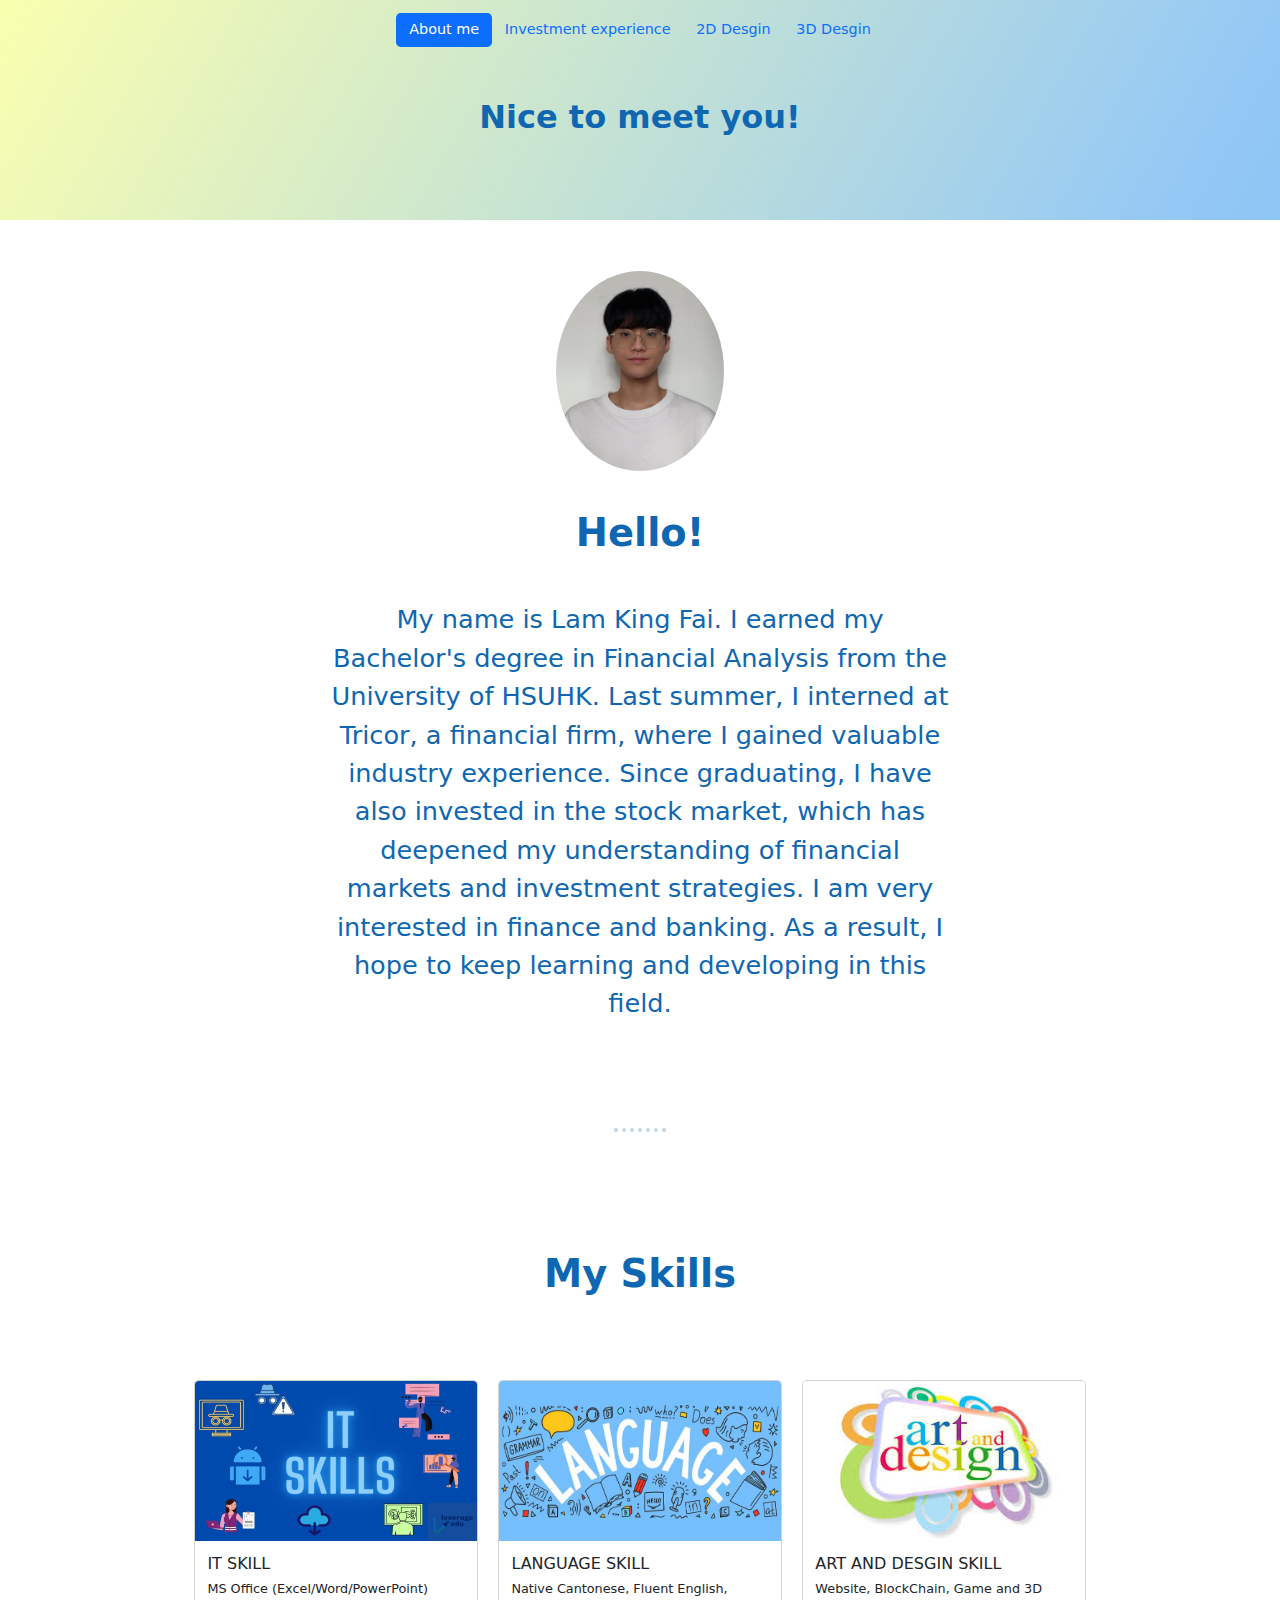
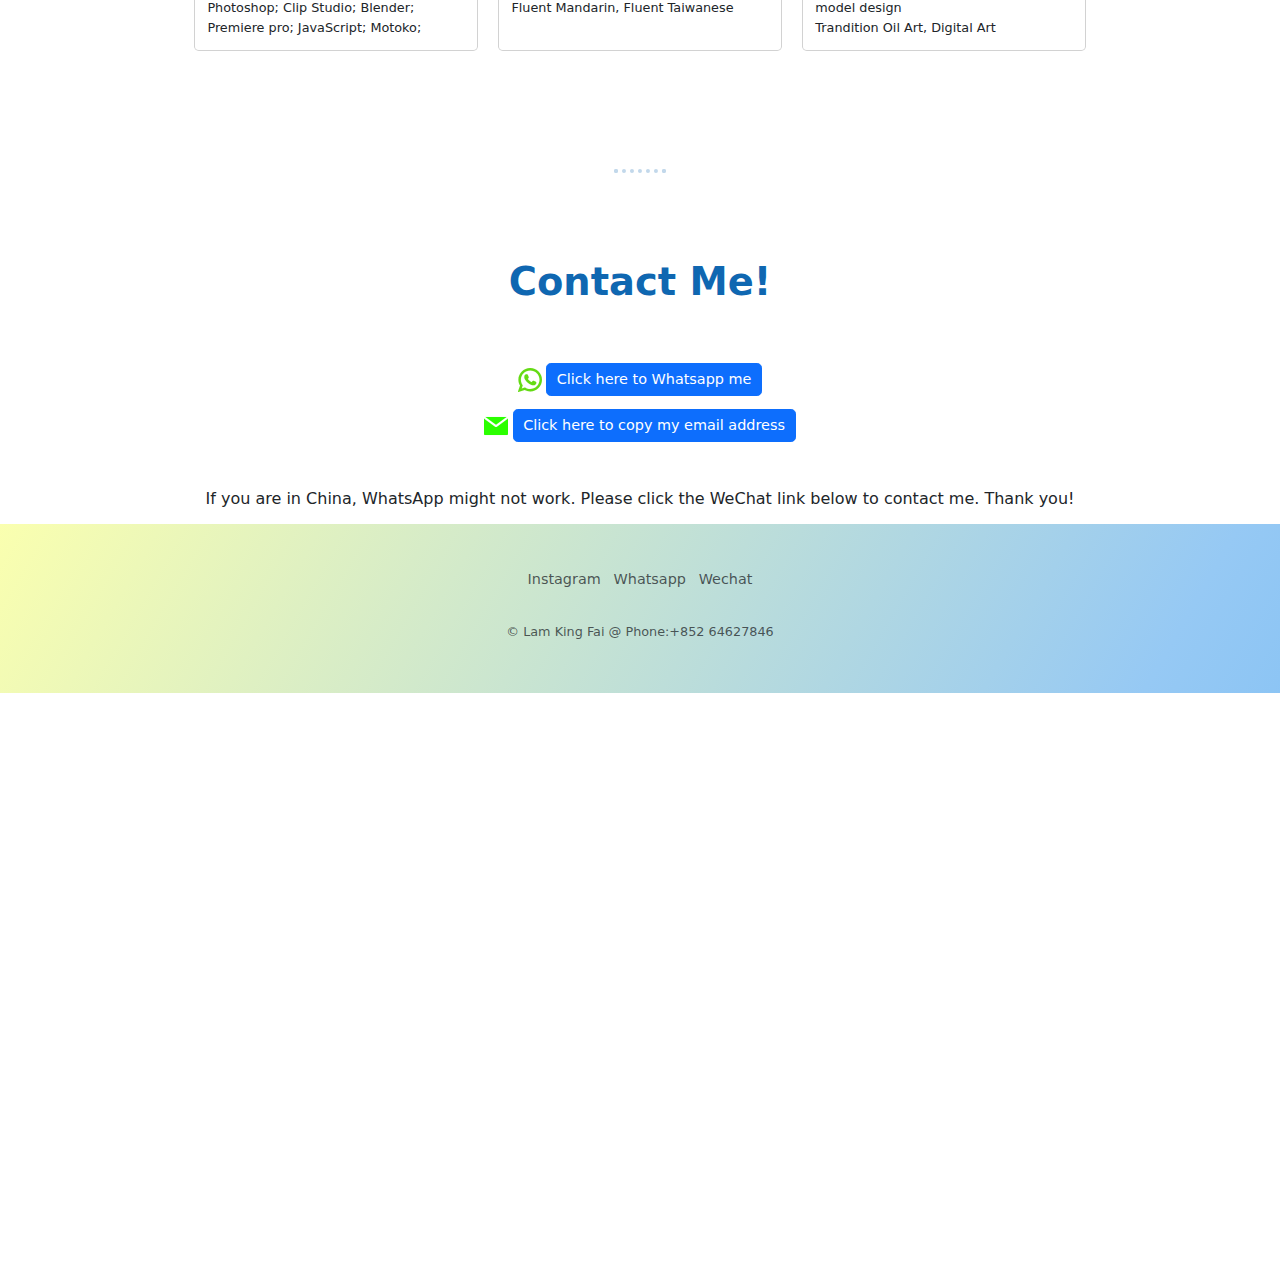
<file: index.html>
<!DOCTYPE html>
<html lang="en">
<head>
    <meta charset="UTF-8">
    <meta name="viewport" content="width=device-width, initial-scale=1.0">
    <title>SUN</title>
    <link href="https://cdn.jsdelivr.net/npm/bootstrap@5.3.3/dist/css/bootstrap.min.css" rel="stylesheet" integrity="sha384-QWTKZyjpPEjISv5WaRU9OFeRpok6YctnYmDr5pNlyT2bRjXh0JMhjY6hW+ALEwIH" crossorigin="anonymous">
    <link
        rel="stylesheet"
        href="./style.css"
    />
    <style>
        #bodytitle{
            color: #0F67B1 !important;
        }
        #bodytext{
            color: #0F67B1 !important;
        }
        hr {
        border: dotted #0F67B1 6px;
        border-bottom: none;
        width: 4%;
        margin: 100px auto;
        }
        .nav-item{
            font-size: large;
        }
        @media (min-width: 992px) {
            body{
                zoom:0.8;
            }
         }
         .h-100>img{
            height:200px;
         }
         #popup {
        display: none;
        position: fixed;
        top: 50%;
        left: 50%;
        transform: translate(-50%, -50%);
        background-color: #96C9F4;
        color: #0F67B1;
        padding: 20px 50px;
        border-radius: 50px;
        font-size: x-large;
    }
    #popup.fade-in {
      display: block;
      animation: fadeIn 0.5s;
    }
    #popup.fade-out {
      display: block;
      animation: fadeOut 1s forwards;
    }
    @keyframes fadeIn {
      from { opacity: 0; }
      to { opacity: 1; }
    }
    @keyframes fadeOut {
      from { opacity: 1; }
      to { opacity: 0; }
    }
    @media (max-width: 576px) {
      #popup {
        display: none;
        position: fixed;
        top: 50%;
        left: 50%;
        transform: translate(-50%, -50%);
        background-color: #96C9F4;
        color: #0F67B1;
        padding: 15px 20px;
        border-radius: 50px;
        font-size: large;
    }
  }
    </style>
</head>
<body>
    <section id="title" class="gradient-background">
      <header class="d-flex justify-content-center py-3 ">
        <ul class="nav nav-pills">
          <li class="nav-item"><a href="./index.html" class="nav-link active" aria-current="page">About me</a></li>
          <li class="nav-item"><a href="./components/1dart.html" class="nav-link">Investment experience</a></li>
          <li class="nav-item"><a href="./components/2dart.html" class="nav-link">2D Desgin</a></li>
          <li class="nav-item"><a href="./components/3dart.html" class="nav-link">3D Desgin</a></li>
        </ul>
      </header>
      
            <div class="col-md-6 p-lg-5 mx-auto text-center ">
              <h1 class="title--nicetoMeetyou fw-bold pb-5 " style="color:#0F67B1 !important">Nice to meet you!</h1>
              <!-- <h3 class="fw-normal text-muted  pb-5" style="color:#0F67B1 !important"></h3> -->
              </div>
            </div>
            <div class="product-device shadow-sm d-none d-md-block"></div>
            <div class="product-device product-device-2 shadow-sm d-none d-md-block"></div>
          </div>
    </section>


    <section class="sction__scrolling section" id="personal-introduction">
        <div class="px-4 text-center mt-5 py-3" id="personalphoto">
            <img class="d-block mx-auto mb-5" src="./ImageAndVideo/448855915_3218596548272906_3334737311328212603_n.png" alt="sun photo" height="250" style="border-radius: 50%;">
            <h1 class="display-5 fw-bold text-body-emphasis pb-5" id="bodytitle">Hello!</h1>
            <div class="col-lg-6 mx-auto">
              <p class="lead fs-2" id="bodytext">My name is Lam King Fai. I earned my Bachelor's degree in Financial Analysis from the University of HSUHK. 
                Last summer, I interned at Tricor, a financial firm, where I gained valuable industry experience. Since graduating, I have also invested in the stock market, which has deepened my understanding of financial markets and investment strategies. 
                I am very interested in finance and banking. As a result, I hope to keep learning and developing in this field.
                
              </p>              
            </div>
            </div>
          </div>
    </div>
    </section>

    <hr>

    <section class="sction__scrolling section" id="My-skills">
    <div class="container">
        <h1 class="display-5 fw-bold text-body-emphasis text-center py-5" style="color:#0F67B1 !important">My Skills</h1>
        <div class="row row-cols-1 row-cols-md-3 g-4 py-5">
            <div class="col">
              <div class="card h-100">
                <img src="./ImageAndVideo/IT-SKILLS.jpg" class="card-img-top" alt="MY IT SKILL">
                <div class="card-body">
                  <h5 class="card-title">IT SKILL</h5>
                  <p class="card-text">MS Office (Excel/Word/PowerPoint)<br/> Photoshop; Clip Studio; Blender; Premiere pro; JavaScript; Motoko;
                  </p>
                </div>
              </div>
            </div>
            <div class="col">
              <div class="card h-100">
                <img src="./ImageAndVideo/dil_1_OLHP_786x400.jpg" class="card-img-top" alt="MY LANGUAGE SKILL">
                <div class="card-body">
                  <h5 class="card-title">LANGUAGE SKILL</h5>
                  <p class="card-text">Native Cantonese, Fluent English, Fluent Mandarin, Fluent Taiwanese</p>
                </div>
              </div>
            </div>
            <div class="col">
              <div class="card h-100">
                <img src="./ImageAndVideo/images.jpg" class="card-img-top" alt="ART AND DESGIN SKILL">
                <div class="card-body">
                  <h5 class="card-title">ART AND DESGIN SKILL</h5>
                  <p class="card-text">Website, BlockChain, Game and 3D model design<br/>Trandition Oil Art, Digital Art</p>
                </div>
              </div>
            </div>
              </div>
            </div>
          </div>
    </div>
</section>

<hr>


<section class="sction__scrolling section" id="contactme">
<div class="container">
  <h1 class="display-5 fw-bold text-body-emphasis text-center py-2" style="color:#0F67B1 !important">Contact Me!</h1>
    <div class="Information position-relative p-5 text-center text-muted bg-bodyrounded-5 ">
    
      <svg fill="#64db14" height="30px" width="30px" version="1.1" id="Layer_1" xmlns="http://www.w3.org/2000/svg" xmlns:xlink="http://www.w3.org/1999/xlink" viewBox="0 0 308 308" xml:space="preserve" stroke="#64db14"><g id="SVGRepo_bgCarrier" stroke-width="0"></g><g id="SVGRepo_tracerCarrier" stroke-linecap="round" stroke-linejoin="round"></g><g id="SVGRepo_iconCarrier"> <g id="XMLID_468_"> <path id="XMLID_469_" d="M227.904,176.981c-0.6-0.288-23.054-11.345-27.044-12.781c-1.629-0.585-3.374-1.156-5.23-1.156 c-3.032,0-5.579,1.511-7.563,4.479c-2.243,3.334-9.033,11.271-11.131,13.642c-0.274,0.313-0.648,0.687-0.872,0.687 c-0.201,0-3.676-1.431-4.728-1.888c-24.087-10.463-42.37-35.624-44.877-39.867c-0.358-0.61-0.373-0.887-0.376-0.887 c0.088-0.323,0.898-1.135,1.316-1.554c1.223-1.21,2.548-2.805,3.83-4.348c0.607-0.731,1.215-1.463,1.812-2.153 c1.86-2.164,2.688-3.844,3.648-5.79l0.503-1.011c2.344-4.657,0.342-8.587-0.305-9.856c-0.531-1.062-10.012-23.944-11.02-26.348 c-2.424-5.801-5.627-8.502-10.078-8.502c-0.413,0,0,0-1.732,0.073c-2.109,0.089-13.594,1.601-18.672,4.802 c-5.385,3.395-14.495,14.217-14.495,33.249c0,17.129,10.87,33.302,15.537,39.453c0.116,0.155,0.329,0.47,0.638,0.922 c17.873,26.102,40.154,45.446,62.741,54.469c21.745,8.686,32.042,9.69,37.896,9.69c0.001,0,0.001,0,0.001,0 c2.46,0,4.429-0.193,6.166-0.364l1.102-0.105c7.512-0.666,24.02-9.22,27.775-19.655c2.958-8.219,3.738-17.199,1.77-20.458 C233.168,179.508,230.845,178.393,227.904,176.981z"></path> <path id="XMLID_470_" d="M156.734,0C73.318,0,5.454,67.354,5.454,150.143c0,26.777,7.166,52.988,20.741,75.928L0.212,302.716 c-0.484,1.429-0.124,3.009,0.933,4.085C1.908,307.58,2.943,308,4,308c0.405,0,0.813-0.061,1.211-0.188l79.92-25.396 c21.87,11.685,46.588,17.853,71.604,17.853C240.143,300.27,308,232.923,308,150.143C308,67.354,240.143,0,156.734,0z M156.734,268.994c-23.539,0-46.338-6.797-65.936-19.657c-0.659-0.433-1.424-0.655-2.194-0.655c-0.407,0-0.815,0.062-1.212,0.188 l-40.035,12.726l12.924-38.129c0.418-1.234,0.209-2.595-0.561-3.647c-14.924-20.392-22.813-44.485-22.813-69.677 c0-65.543,53.754-118.867,119.826-118.867c66.064,0,119.812,53.324,119.812,118.867 C276.546,215.678,222.799,268.994,156.734,268.994z"></path> </g> </g></svg>
        <a class="btn btn-primary my-2" href="https://wa.link/yxu74x" role="button" style="font-size: large;">Click here to Whatsapp me</a>
      <br/>
        <svg fill="#2bff00" height="30px" width="30px" version="1.1" id="Layer_1" xmlns="http://www.w3.org/2000/svg" xmlns:xlink="http://www.w3.org/1999/xlink" viewBox="0 0 330.001 330.001" xml:space="preserve" stroke="#2bff00"><g id="SVGRepo_bgCarrier" stroke-width="0"></g><g id="SVGRepo_tracerCarrier" stroke-linecap="round" stroke-linejoin="round"></g><g id="SVGRepo_iconCarrier"> <g id="XMLID_348_"> <path id="XMLID_350_" d="M173.871,177.097c-2.641,1.936-5.756,2.903-8.87,2.903c-3.116,0-6.23-0.967-8.871-2.903L30,84.602 L0.001,62.603L0,275.001c0.001,8.284,6.716,15,15,15L315.001,290c8.285,0,15-6.716,15-14.999V62.602l-30.001,22L173.871,177.097z"></path> <polygon id="XMLID_351_" points="165.001,146.4 310.087,40.001 19.911,40 "></polygon> </g> </g></svg>
        <div class="btn btn-primary my-2" role="button" style="font-size: large;" id="copyButton">Click here to copy my email address</div>
        <div id="popup">Email has been copied</div>
    </div>
        <p class="lead fs-5 text-center">
            If you are in China, WhatsApp might not work. Please click the WeChat link below to contact me. Thank you!
        </p>
</div>
    
</section>
    


    <section id="footer" class="gradient-background">
        <footer class="py-5">
            <ul class="nav justify-content-center pb-3 mb-3">
              <li class="nav-item"><a href="https://www.instagram.com/sun_22_k/?igsh=NW9xMTJtN3hhaXVn&utm_source=qr&fbclid=IwZXh0bgNhZW0CMTAAAR3TjIlPt1nD5VlKcuUVSpTwcm4wF7EwxXtc3PHHx2C3RjUjbzDjhfvfnWU_aem_9R0uwtkuWwayXegMBrgUjg" class="nav-link px-2 text-body-secondary">Instagram</a></li>
              <li class="nav-item"><a href="https://wa.link/yxu74x" class="nav-link px-2 text-body-secondary">Whatsapp</a></li>
              <li class="nav-item"><a href="./components/wechat.html" class="nav-link px-2 text-body-secondary">Wechat</a></li>
            </ul>
            <p class="text-center text-body-secondary">© Lam King Fai @ Phone:+852 64627846</p>
          </footer>
    </section>
    

    <script src="https://ajax.googleapis.com/ajax/libs/jquery/3.7.1/jquery.min.js"></script>
    <script src="https://cdn.jsdelivr.net/npm/bootstrap@5.3.3/dist/js/bootstrap.bundle.min.js" integrity="sha384-YvpcrYf0tY3lHB60NNkmXc5s9fDVZLESaAA55NDzOxhy9GkcIdslK1eN7N6jIeHz" crossorigin="anonymous"></script>
    <script src="index.js" charset="UTF-8"></script>
  </body>
</html>
</file>
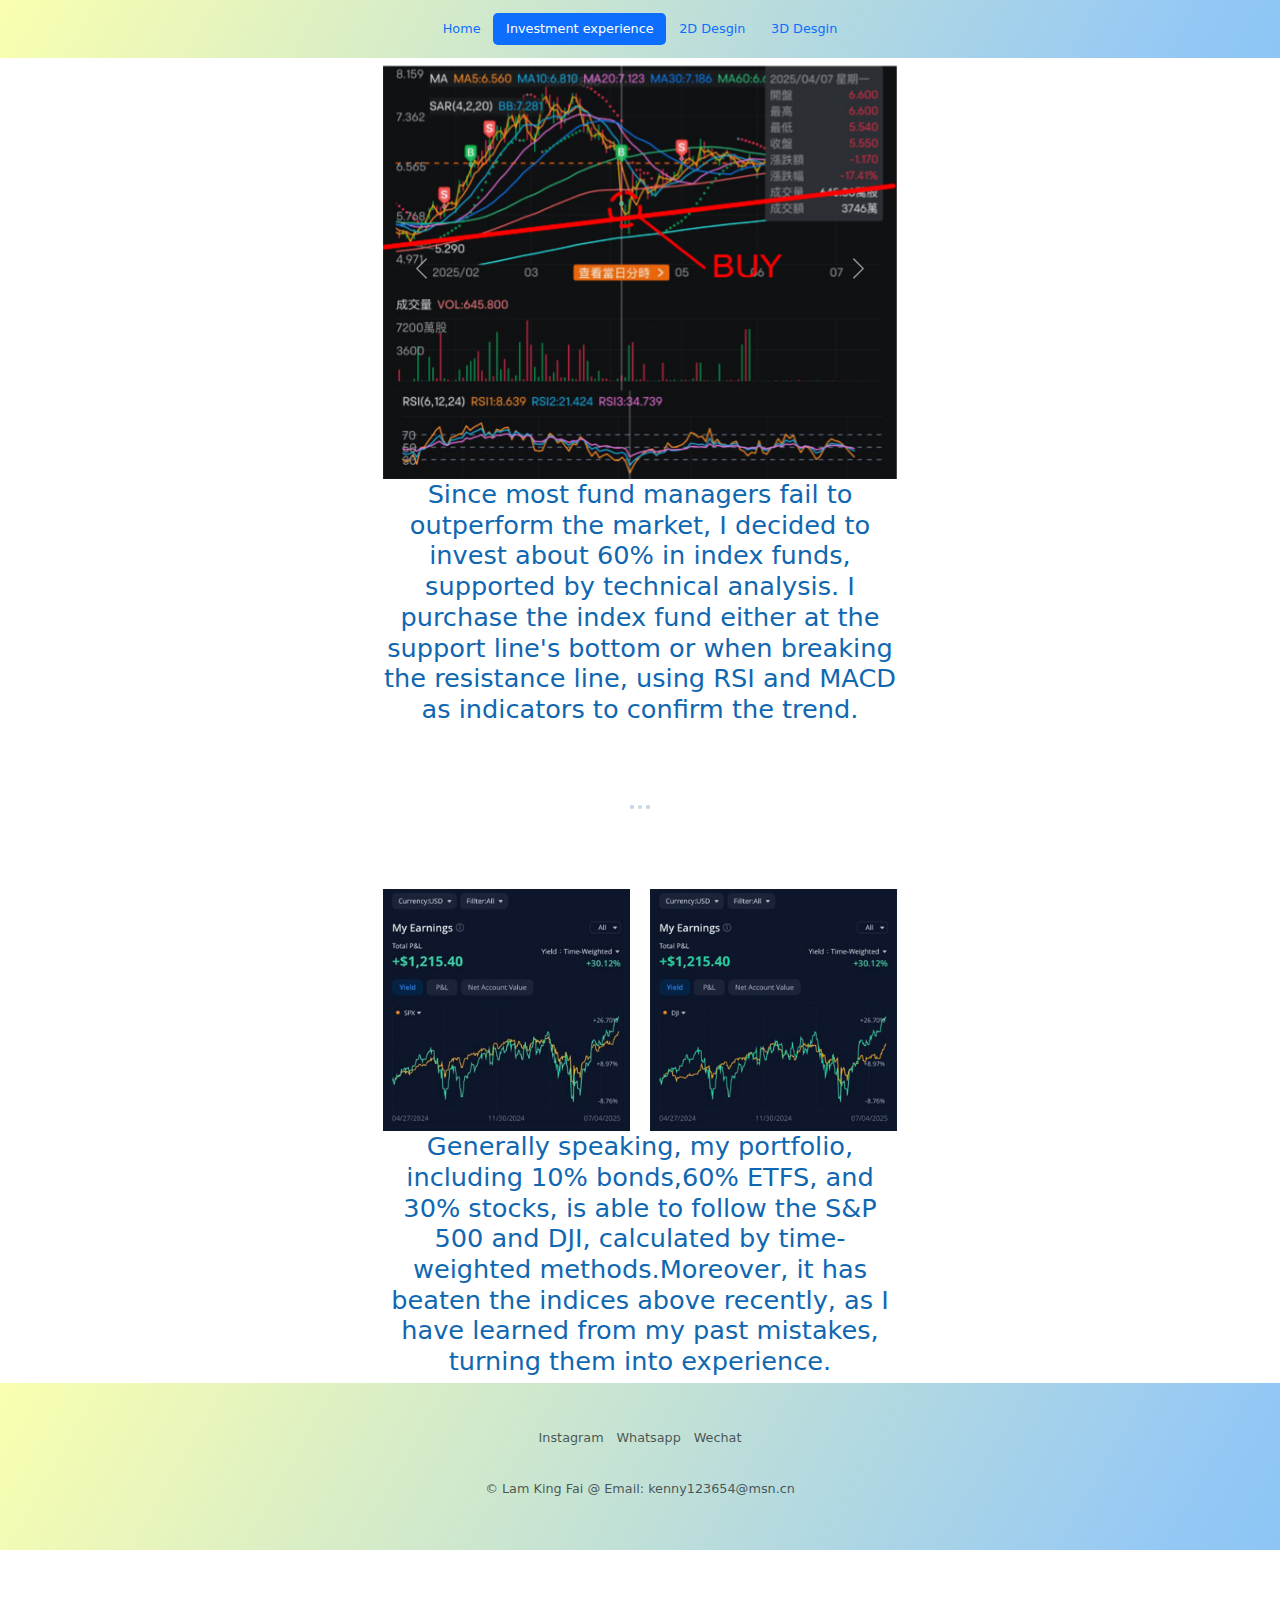
<file: components/1dart.html>
<!DOCTYPE html>
<html lang="en">
<head>
    <meta charset="UTF-8">
    <meta name="viewport" content="width=device-width, initial-scale=1.0">
    <title>3d Design</title>
    <link href="https://cdn.jsdelivr.net/npm/bootstrap@5.3.3/dist/css/bootstrap.min.css" rel="stylesheet" integrity="sha384-QWTKZyjpPEjISv5WaRU9OFeRpok6YctnYmDr5pNlyT2bRjXh0JMhjY6hW+ALEwIH" crossorigin="anonymous">
    <link
    rel="stylesheet"
    href="../style.css"
    />
<style>
            @media (min-width: 992px) {
            body{
                zoom:0.8;
            }
        }
        hr {
        border: dotted #0F67B1 6px;
        border-bottom: none;
        width: 4%;
        margin: 100px auto;
        }
</style>
</head>
<body>
    <section id="title" class="gradient-background">
      <header class="d-flex justify-content-center py-3 ">
        <ul class="nav nav-pills">
              <li class="nav-item"><a href="../index.html" class="nav-link" aria-current="page">Home</a></li>
              <li class="nav-item"><a href="./1dart.html" class="nav-link active">Investment experience</a></li>
              <li class="nav-item"><a href="./2dart.html" class="nav-link">2D Desgin</a></li>
              <li class="nav-item"><a href="./3dart.html" class="nav-link">3D Desgin</a></li>
            </ul>
          </header>
    </section>
    <section id="photo" class="container col-sm-5">
            <div id="carouselExampleCaptions" class="carousel slide">
            <div class="carousel-inner">
              <div class="carousel-item active ">
                <img src="../ImageAndVideo/INVESTMENT.png" class="d-block w-100" style="padding-top: 10px;" alt="photo 1">
                <div class="carousel-caption d-none d-md-block">
                </div>
              </div>
              <div class="carousel-item">
                <img src="../ImageAndVideo/investment 2.png" class="d-block w-100" alt="...">
                <div class="carousel-caption d-none d-md-block">
                </div>
              </div>
            <button class="carousel-control-prev" type="button" data-bs-target="#carouselExampleCaptions" data-bs-slide="prev">
              <span class="carousel-control-prev-icon" aria-hidden="true"></span>
              <span class="visually-hidden">Previous</span>
            </button>
            <button class="carousel-control-next" type="button" data-bs-target="#carouselExampleCaptions" data-bs-slide="next">
              <span class="carousel-control-next-icon" aria-hidden="true"></span>
              <span class="visually-hidden">Next</span>
            </button>
          </div>
        <h1 class="lead fs-2 text-center"  style="color:#0F67B1 !important" >
            Since most fund managers fail to outperform the market, 
            I decided to invest about 60% in index funds, supported by technical analysis. 
            I purchase the index fund either at the support line's bottom or when breaking the resistance line, 
            using RSI and MACD as indicators to confirm the trend. 
        </h1>
        <hr>
        <div style="color:#0F67B1 !important">
            <div class="row">
                  <div class="col ">
                    <img src="../ImageAndVideo/DJI.png" class="img-fluid" alt="Investment Image 1">
                  </div>
              <div class="col">
                   <img src="../ImageAndVideo/SP500.png" class="img-fluid" alt="Investment Image 1">
                     </div>
                     <h2 class="lead fs-2 text-center" >Generally speaking, my portfolio, including 10% bonds,60% ETFS, and 30% stocks, 
                        is able to follow the S&P 500 and DJI, calculated by time-weighted methods.Moreover, it has beaten 
                        the indices above recently, as I have learned from my past mistakes, turning them into experience.
                     </h2>
        </div>
</div>
    </section>
            <section id="footer" class="gradient-background" >
            <footer class="py-5">
                <ul class="nav justify-content-center pb-3 mb-3">
                  <li class="nav-item"><a href="https://www.instagram.com/sun_22_k/?igsh=NW9xMTJtN3hhaXVn&utm_source=qr&fbclid=IwZXh0bgNhZW0CMTAAAR3TjIlPt1nD5VlKcuUVSpTwcm4wF7EwxXtc3PHHx2C3RjUjbzDjhfvfnWU_aem_9R0uwtkuWwayXegMBrgUjg" class="nav-link px-2 text-body-secondary">Instagram</a></li>
                  <li class="nav-item"><a href="https://wa.link/yxu74x" class="nav-link px-2 text-body-secondary">Whatsapp</a></li>
                  <li class="nav-item"><a href="./wechat.html" class="nav-link px-2 text-body-secondary">Wechat</a></li>
                </ul>
                <p class="text-center text-body-secondary">© Lam King Fai @ Email: kenny123654@msn.cn</p>
              </footer>      
</div>

        <script src="https://ajax.googleapis.com/ajax/libs/jquery/3.7.1/jquery.min.js"></script>
    <script src="https://cdn.jsdelivr.net/npm/bootstrap@5.3.3/dist/js/bootstrap.bundle.min.js" integrity="sha384-YvpcrYf0tY3lHB60NNkmXc5s9fDVZLESaAA55NDzOxhy9GkcIdslK1eN7N6jIeHz" crossorigin="anonymous"></script>
    <script src="../index.js" charset="UTF-8"></script>
</body>
</html>
</file>
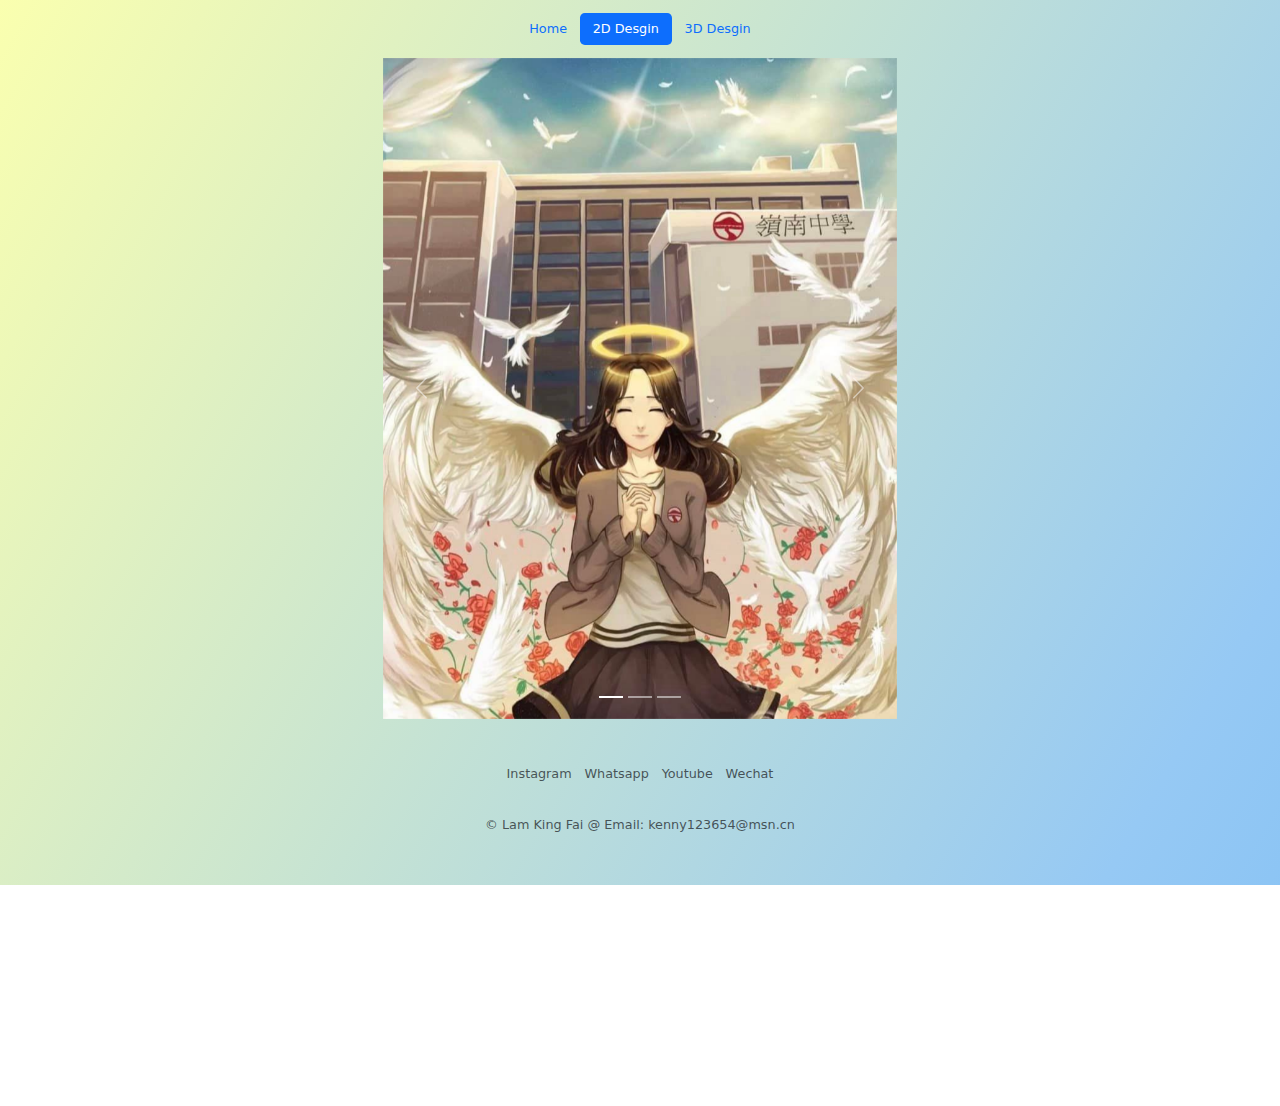
<file: components/2dart.html>
<!DOCTYPE html>
<html lang="en">
<head>
    <meta charset="UTF-8">
    <meta name="viewport" content="width=device-width, initial-scale=1.0">
    <title>3d Design</title>
    <link href="https://cdn.jsdelivr.net/npm/bootstrap@5.3.3/dist/css/bootstrap.min.css" rel="stylesheet" integrity="sha384-QWTKZyjpPEjISv5WaRU9OFeRpok6YctnYmDr5pNlyT2bRjXh0JMhjY6hW+ALEwIH" crossorigin="anonymous">
    <link
    rel="stylesheet"
    href="../style.css"
    />
<style>
            @media (min-width: 992px) {
            body{
                zoom:0.8;
            }
        }
</style>
</head>
<body>
    <section id="navbar" class="gradient-background">
        <header class="d-flex justify-content-center py-3 ">
            <ul class="nav nav-pills">
              <li class="nav-item"><a href="../index.html" class="nav-link" aria-current="page">Home</a></li>
              <li class="nav-item"><a href="./2dart.html" class="nav-link active">2D Desgin</a></li>
              <li class="nav-item"><a href="./3dart.html" class="nav-link">3D Desgin</a></li>
            </ul>
          </header>
    <section id="photo" class="container col-sm-5">
          <div id="carouselExampleCaptions" class="carousel slide">
            <div class="carousel-indicators">
              <button type="button" data-bs-target="#carouselExampleCaptions" data-bs-slide-to="0" class="active" aria-current="true" aria-label="Slide 1"></button>
              <button type="button" data-bs-target="#carouselExampleCaptions" data-bs-slide-to="1" aria-label="Slide 2"></button>
              <button type="button" data-bs-target="#carouselExampleCaptions" data-bs-slide-to="2" aria-label="Slide 3"></button>
            </div>
            <div class="carousel-inner">
              <div class="carousel-item active">
                <img src="../ImageAndVideo/448095064_3208070642658830_2444129481211056964_n.jpg" class="d-block w-100" alt="photo 1">
                <div class="carousel-caption d-none d-md-block">
                </div>
              </div>
              <div class="carousel-item">
                <img src="../ImageAndVideo/448163808_3208070475992180_3169102815357921027_n.jpg" class="d-block w-100" alt="...">
                <div class="carousel-caption d-none d-md-block">
                </div>
              </div>
              <div class="carousel-item">
                <img src="../ImageAndVideo/448203215_3208073232658571_109605172727198796_n.jpg" class="d-block w-100" alt="...">
                <div class="carousel-caption d-none d-md-block">
                </div>
              </div>
            </div>
            <button class="carousel-control-prev" type="button" data-bs-target="#carouselExampleCaptions" data-bs-slide="prev">
              <span class="carousel-control-prev-icon" aria-hidden="true"></span>
              <span class="visually-hidden">Previous</span>
            </button>
            <button class="carousel-control-next" type="button" data-bs-target="#carouselExampleCaptions" data-bs-slide="next">
              <span class="carousel-control-next-icon" aria-hidden="true"></span>
              <span class="visually-hidden">Next</span>
            </button>
          </div>
          <section id="footer">
            <footer class="py-5">
                <ul class="nav justify-content-center pb-3 mb-3">
                  <li class="nav-item"><a href="https://www.instagram.com/sun_22_k/?igsh=NW9xMTJtN3hhaXVn&utm_source=qr&fbclid=IwZXh0bgNhZW0CMTAAAR3TjIlPt1nD5VlKcuUVSpTwcm4wF7EwxXtc3PHHx2C3RjUjbzDjhfvfnWU_aem_9R0uwtkuWwayXegMBrgUjg" class="nav-link px-2 text-body-secondary">Instagram</a></li>
                  <li class="nav-item"><a href="https://wa.link/yxu74x" class="nav-link px-2 text-body-secondary">Whatsapp</a></li>
                  <li class="nav-item"><a href="https://www.youtube.com/@user-vi8yt7jb8r" class="nav-link px-2 text-body-secondary">Youtube</a></li>
                  <li class="nav-item"><a href="./wechat.html" class="nav-link px-2 text-body-secondary">Wechat</a></li>
                </ul>
                <p class="text-center text-body-secondary">© Lam King Fai @ Email: kenny123654@msn.cn</p>
              </footer>
        </section>
        
</div>

    <script src="https://cdn.jsdelivr.net/npm/bootstrap@5.3.3/dist/js/bootstrap.bundle.min.js" integrity="sha384-YvpcrYf0tY3lHB60NNkmXc5s9fDVZLESaAA55NDzOxhy9GkcIdslK1eN7N6jIeHz" crossorigin="anonymous"></script>
</body>
</html>
</file>
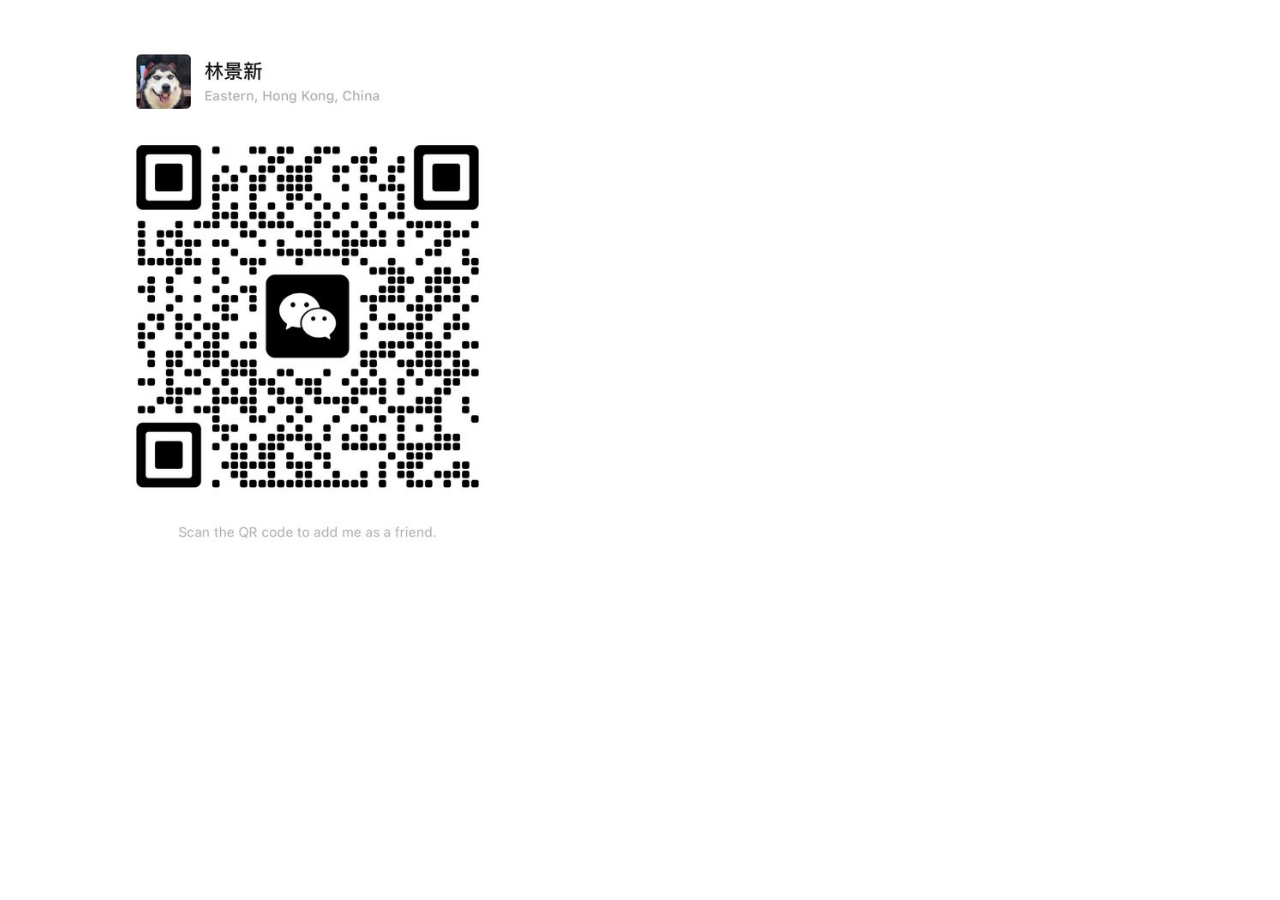
<file: components/wechat.html>
<!DOCTYPE html>
<html lang="en">
<head>
    <meta charset="UTF-8">
    <meta name="viewport" content="width=device-width, initial-scale=1.0">
    <title>Document</title>
    <link href="https://cdn.jsdelivr.net/npm/bootstrap@5.3.3/dist/css/bootstrap.min.css" rel="stylesheet" integrity="sha384-QWTKZyjpPEjISv5WaRU9OFeRpok6YctnYmDr5pNlyT2bRjXh0JMhjY6hW+ALEwIH" crossorigin="anonymous">
</head>
<body>
<div class="container">
    <div class="row">
    <img class="col-5" src="../ImageAndVideo/449981954_3229465987185962_7725518551404689889_n.jpg"/>
</div>
</div>
</body>
</html>
</file>
<file: style.css>
.gradient-background {
    background: linear-gradient(300deg, #3FA2F6, #96C9F4, #FAFFAF);
    background-size: 180% 180%;
    animation: gradient-animation 18s ease infinite;
  }
  
  @keyframes gradient-animation {
    0% {
      background-position: 0% 50%;
    }
    50% {
      background-position: 100% 50%;
    }
    100% {
      background-position: 0% 50%;
    }
  }
</file>
